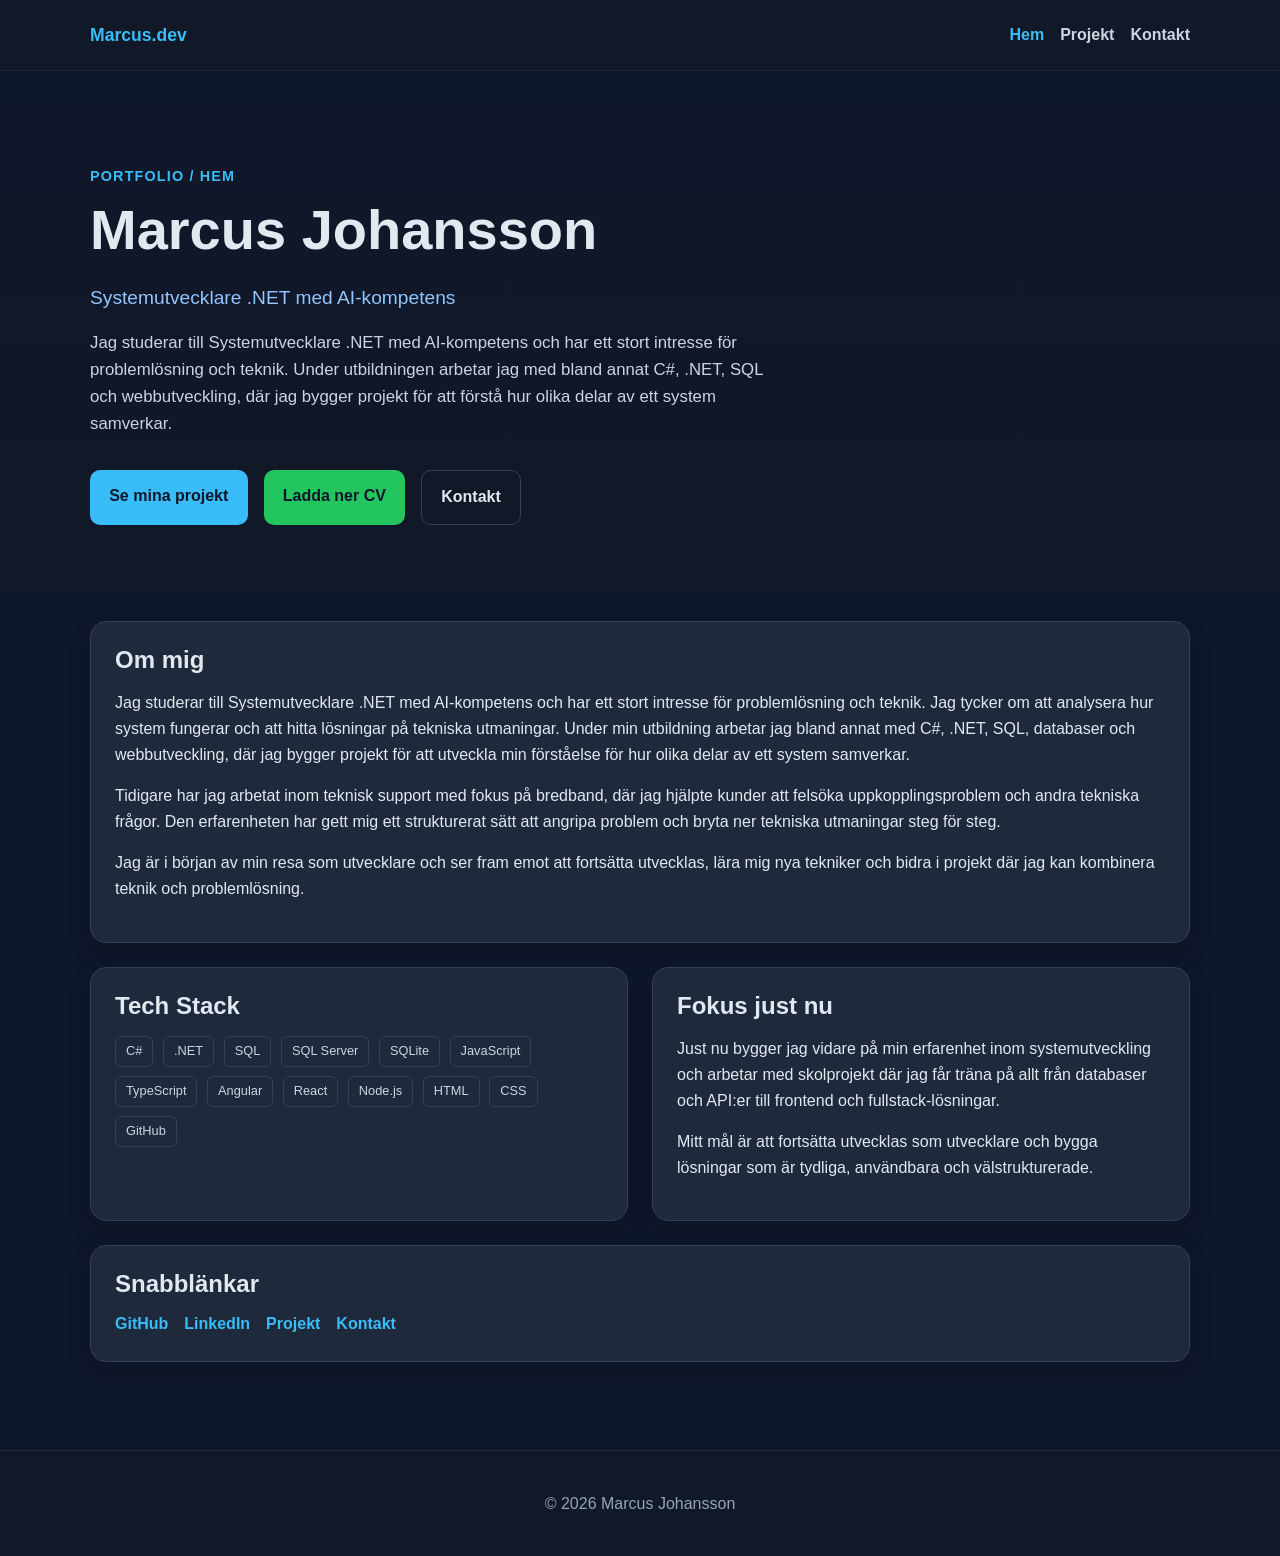
<file: index.html>
<!DOCTYPE html>
<html lang="sv">

<head>
    <meta charset="UTF-8" />
    <meta name="viewport" content="width=device-width, initial-scale=1.0" />
    <title>Marcus Johansson | Portfolio</title>
    <link rel="stylesheet" href="styles.css" />
</head>

<body>
    <nav class="navbar">
        <div class="nav-container">
            <a class="logo" href="index.html">Marcus.dev</a>
            <div class="nav-links">
                <a class="active" href="index.html">Hem</a>
                <a href="projects.html">Projekt</a>
                <a href="contact.html">Kontakt</a>
            </div>
        </div>
    </nav>

    <header class="hero">
        <div class="container">
            <p class="eyebrow">PORTFOLIO / HEM</p>
            <h1>Marcus Johansson</h1>
            <p class="hero-subtitle">Systemutvecklare .NET med AI-kompetens</p>
            <p class="hero-text">
                Jag studerar till Systemutvecklare .NET med AI-kompetens och har ett stort intresse för problemlösning
                och teknik.
                Under utbildningen arbetar jag med bland annat C#, .NET, SQL och webbutveckling, där jag bygger projekt
                för att förstå hur olika delar av ett system samverkar.
            </p>

            <div class="button-group">
                <a class="btn btn-primary" href="projects.html">Se mina projekt</a>
                <a href="Marcus_Johansson_LIA_CV.pdf" download target="_blank" class="btn btn-primary cv-button">
                 Ladda ner CV
                </a>
                <a class="btn btn-secondary" href="contact.html">Kontakt</a>
            </div>
        </div>
    </header>

    <main class="container">
        <section class="card">
            <h2>Om mig</h2>
            <p>
                Jag studerar till Systemutvecklare .NET med AI-kompetens och har ett stort intresse för problemlösning
                och teknik. Jag tycker om att analysera hur system fungerar och att hitta lösningar på tekniska
                utmaningar.

                Under min utbildning arbetar jag bland annat med C#, .NET, SQL, databaser och webbutveckling, där jag
                bygger projekt för att utveckla min förståelse för hur olika delar av ett system samverkar.
            </p>
            <p>
                Tidigare har jag arbetat inom teknisk support med fokus på bredband, där jag hjälpte kunder att felsöka
                uppkopplingsproblem och andra tekniska frågor. Den erfarenheten har gett mig ett strukturerat sätt att
                angripa problem och bryta ner tekniska utmaningar steg för steg.
            </p>
            <p>
                Jag är i början av min resa som utvecklare och ser fram emot att fortsätta utvecklas, lära mig nya
                tekniker och bidra i projekt där jag kan kombinera teknik och problemlösning.
            </p>
        </section>

        <section class="grid-two">
            <article class="card">
                <h2>Tech Stack</h2>
                <ul class="tag-list">
                    <li>C#</li>
                    <li>.NET</li>
                    <li>SQL</li>
                    <li>SQL Server</li>
                    <li>SQLite</li>
                    <li>JavaScript</li>
                    <li>TypeScript</li>
                    <li>Angular</li>
                    <li>React</li>
                    <li>Node.js</li>
                    <li>HTML</li>
                    <li>CSS</li>
                    <li>GitHub</li>
                </ul>
            </article>

            <article class="card">
                <h2>Fokus just nu</h2>
                <p>
                    Just nu bygger jag vidare på min erfarenhet inom systemutveckling och
                    arbetar med skolprojekt där jag får träna på allt från databaser och
                    API:er till frontend och fullstack-lösningar.
                </p>
                <p>
                    Mitt mål är att fortsätta utvecklas som utvecklare och bygga lösningar
                    som är tydliga, användbara och välstrukturerade.
                </p>
            </article>
        </section>

        <section class="card">
            <h2>Snabblänkar</h2>
            <div class="link-list">
                <a href="https://github.com/MAJO89-git" target="_blank" rel="noopener noreferrer">GitHub</a>
                <a href="https://www.linkedin.com/in/marcus-johansson-66557a382/" target="_blank"
                    rel="noopener noreferrer">LinkedIn</a>
                <a href="projects.html">Projekt</a>
                <a href="contact.html">Kontakt</a>
            </div>
        </section>
    </main>

    <footer class="footer">
        <div class="container">
            <p>© 2026 Marcus Johansson</p>
        </div>
    </footer>
</body>

</html>
</file>
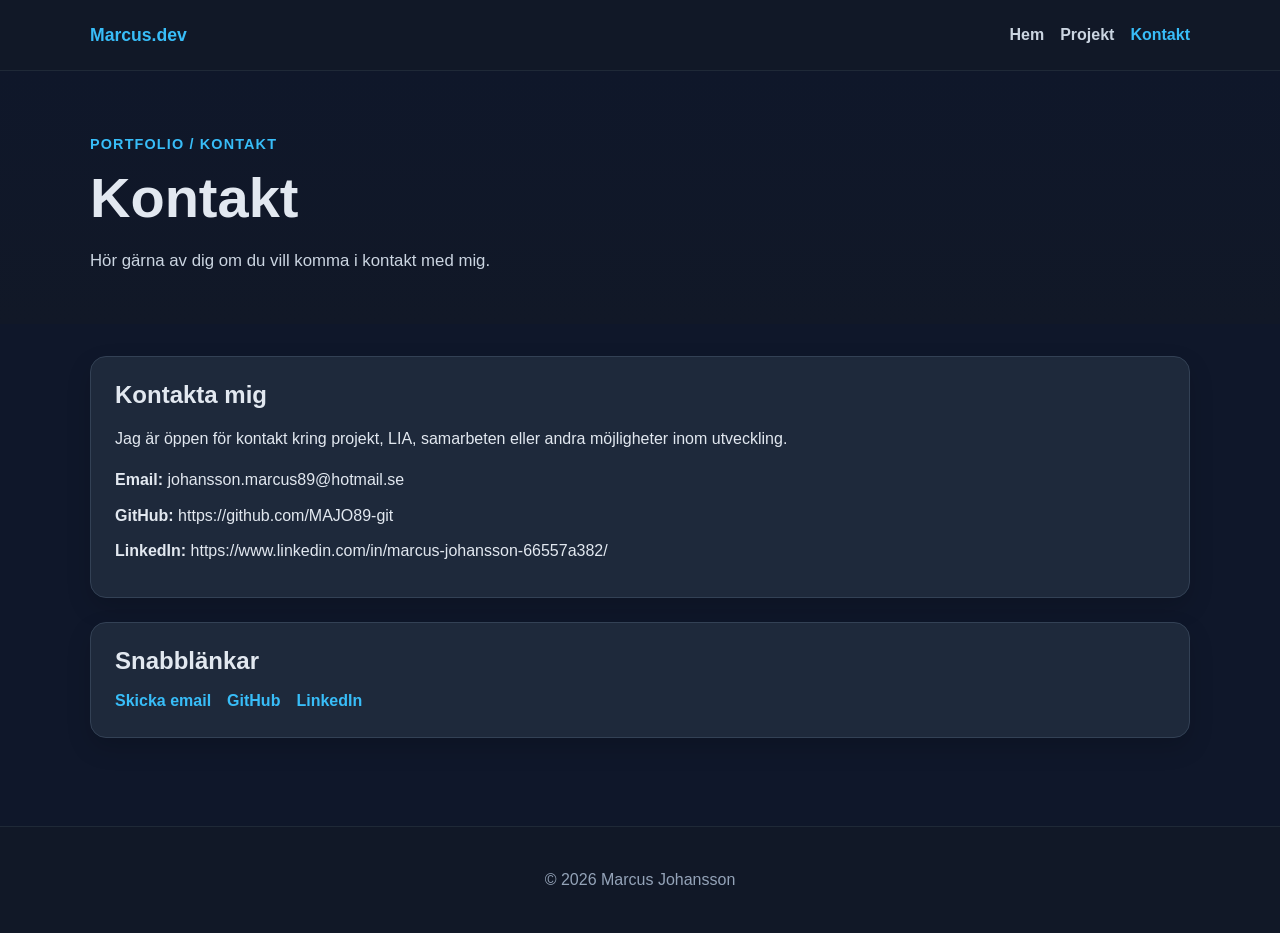
<file: contact.html>
<!DOCTYPE html>
<html lang="sv">
<head>
  <meta charset="UTF-8" />
  <meta name="viewport" content="width=device-width, initial-scale=1.0" />
  <title>Contact | Marcus Johansson</title>
  <link rel="stylesheet" href="styles.css" />
</head>
<body>
  <nav class="navbar">
    <div class="nav-container">
      <a class="logo" href="index.html">Marcus.dev</a>
      <div class="nav-links">
        <a href="index.html">Hem</a>
        <a href="projects.html">Projekt</a>
        <a class="active" href="contact.html">Kontakt</a>
      </div>
    </div>
  </nav>

  <header class="page-header">
    <div class="container">
      <p class="eyebrow">PORTFOLIO / KONTAKT</p>
      <h1>Kontakt</h1>
      <p class="page-intro">
        Hör gärna av dig om du vill komma i kontakt med mig.
      </p>
    </div>
  </header>

  <main class="container">
    <section class="card">
      <h2>Kontakta mig</h2>
      <p>
        Jag är öppen för kontakt kring projekt, LIA, samarbeten eller andra
        möjligheter inom utveckling.
      </p>

      <div class="contact-list">
        <p><strong>Email:</strong> johansson.marcus89@hotmail.se</p>
        <p><strong>GitHub:</strong> https://github.com/MAJO89-git</p>
        <p><strong>LinkedIn:</strong> https://www.linkedin.com/in/marcus-johansson-66557a382/</p>
      </div>
    </section>

    <section class="card">
      <h2>Snabblänkar</h2>
      <div class="link-list">
        <a href="mailto:johansson.marcus89@hotmail.se">Skicka email</a>
        <a href="https://github.com/MAJO89-git" target="_blank" rel="noopener noreferrer">GitHub</a>
        <a href="https://www.linkedin.com/in/marcus-johansson-66557a382/" target="_blank" rel="noopener noreferrer">LinkedIn</a>
      </div>
    </section>
  </main>

  <footer class="footer">
    <div class="container">
      <p>© 2026 Marcus Johansson</p>
    </div>
  </footer>
</body>
</html>
</file>
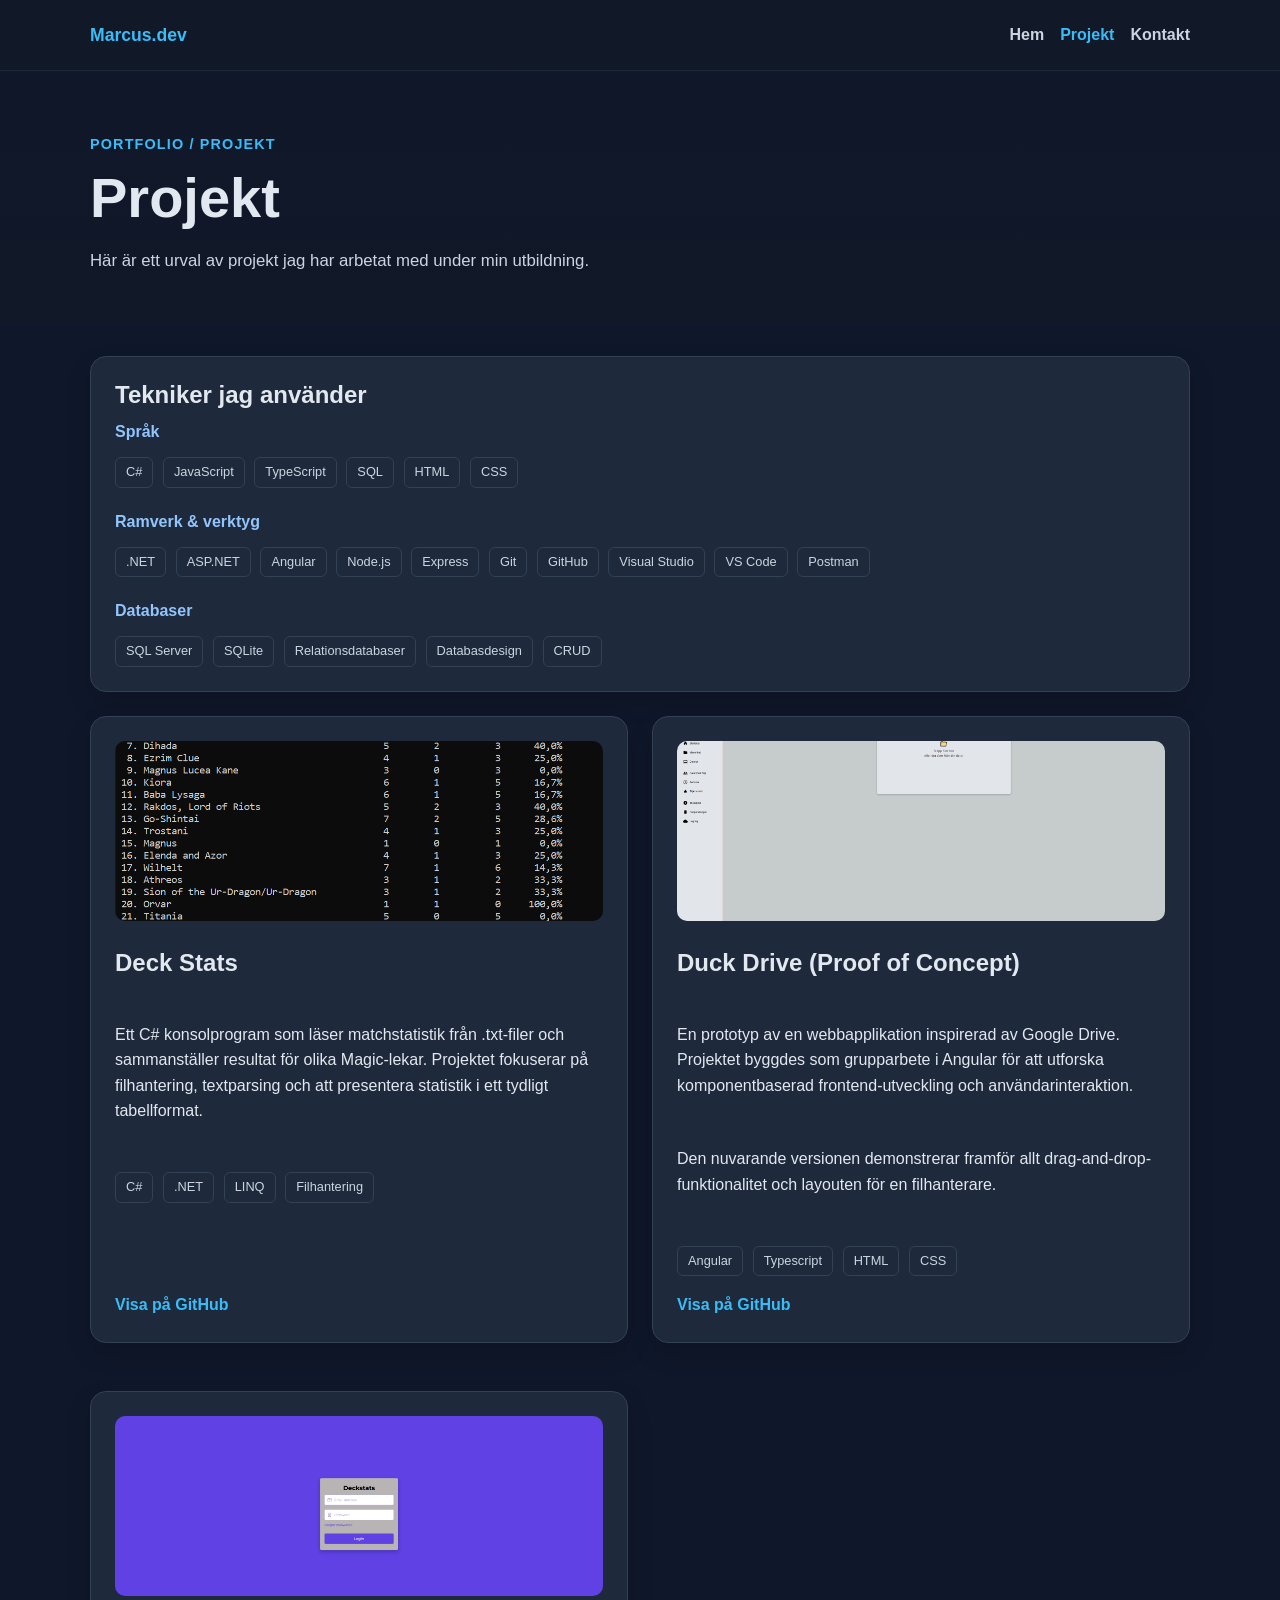
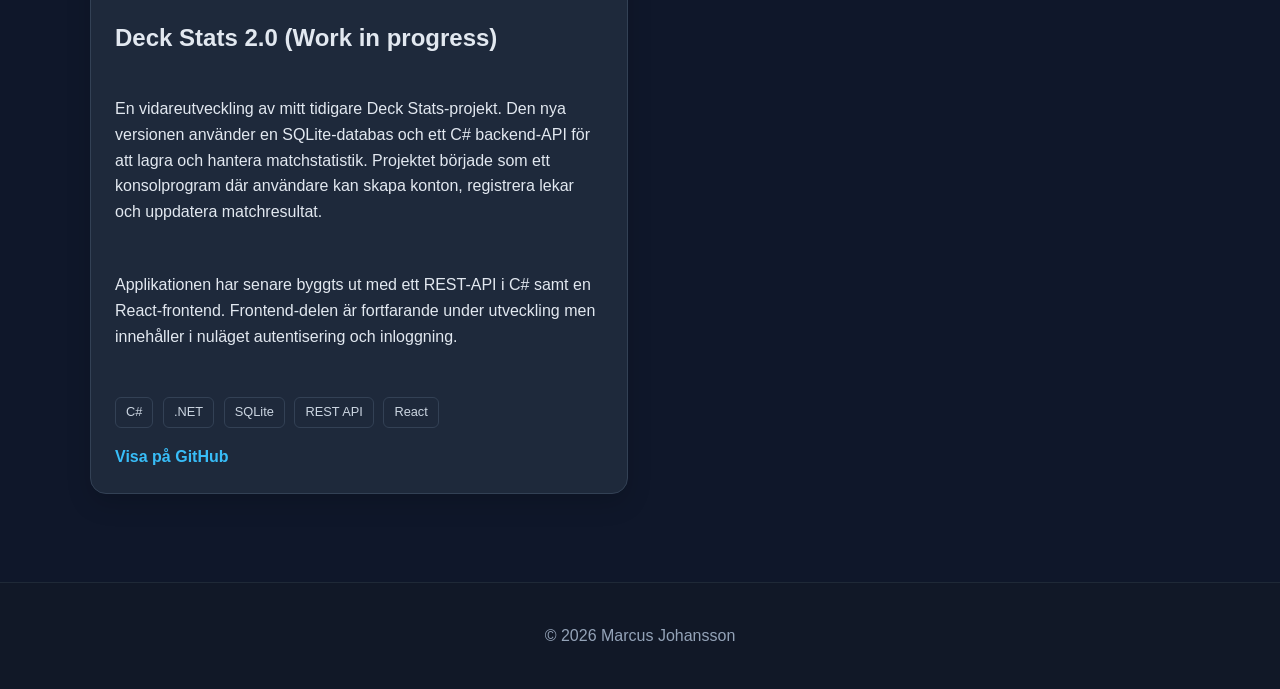
<file: projects.html>
<!DOCTYPE html>
<html lang="sv">

<head>
    <meta charset="UTF-8" />
    <meta name="viewport" content="width=device-width, initial-scale=1.0" />
    <title>Projects | Marcus Johansson</title>
    <link rel="stylesheet" href="styles.css" />
</head>

<body>
    <nav class="navbar">
        <div class="nav-container">
            <a class="logo" href="index.html">Marcus.dev</a>
            <div class="nav-links">
                <a href="index.html">Hem</a>
                <a class="active" href="projects.html">Projekt</a>
                <a href="contact.html">Kontakt</a>
            </div>
        </div>
    </nav>

    <header class="page-header">
        <div class="container">
            <p class="eyebrow">PORTFOLIO / PROJEKT</p>
            <h1>Projekt</h1>
            <p class="page-intro">
                Här är ett urval av projekt jag har arbetat med under min utbildning.
            </p>
        </div>
    </header>

    <main class="container">
        <section class="card">
            <h2>Tekniker jag använder</h2>
            <div class="stack-groups">
                <div>
                    <h3>Språk</h3>
                    <ul class="tag-list">
                        <li>C#</li>
                        <li>JavaScript</li>
                        <li>TypeScript</li>
                        <li>SQL</li>
                        <li>HTML</li>
                        <li>CSS</li>
                    </ul>
                </div>

                <div>
                    <h3>Ramverk & verktyg</h3>
                    <ul class="tag-list">
                        <li>.NET</li>
                        <li>ASP.NET</li>
                        <li>Angular</li>
                        <li>Node.js</li>
                        <li>Express</li>
                        <li>Git</li>
                        <li>GitHub</li>
                        <li>Visual Studio</li>
                        <li>VS Code</li>
                        <li>Postman</li>
                    </ul>
                </div>

                <div>
                    <h3>Databaser</h3>
                    <ul class="tag-list">
                        <li>SQL Server</li>
                        <li>SQLite</li>
                        <li>Relationsdatabaser</li>
                        <li>Databasdesign</li>
                        <li>CRUD</li>
                    </ul>
                </div>
            </div>
        </section>

        <section class="project-grid">
            <article class="card project-card">
                <img src="images/deckstats.png" alt="Deck Stats screenshot" class="project-image">
                <h2>Deck Stats</h2>
                <p>
                    Ett C# konsolprogram som läser matchstatistik från .txt-filer och sammanställer resultat för olika
                    Magic-lekar. Projektet fokuserar på filhantering, textparsing och att presentera statistik i ett
                    tydligt tabellformat.
                </p>
                <ul class="tag-list">
                    <li>C#</li>
                    <li>.NET</li>
                    <li>LINQ</li>
                    <li>Filhantering</li>
                </ul>
                <a class="project-link" href="https://github.com/MAJO89-git/Deck-Stats" target="_blank"
                    rel="noopener noreferrer">Visa på GitHub</a>
            </article>

            <article class="card project-card">
                <img src="images/duckdrive.png" alt="Duck Drive screenshot" class="project-image">
                <h2>Duck Drive (Proof of Concept)</h2>
                <p>
                    En prototyp av en webbapplikation inspirerad av Google Drive. Projektet byggdes som grupparbete i
                    Angular för att utforska komponentbaserad frontend-utveckling och användarinteraktion.
                </p>
                <p>
                    Den nuvarande versionen demonstrerar framför allt drag-and-drop-funktionalitet och layouten för en
                    filhanterare.
                </p>
                <ul class="tag-list">
                    <li>Angular</li>
                    <li>Typescript</li>
                    <li>HTML</li>
                    <li>CSS</li>
                </ul>
                <a class="project-link" href="https://github.com/MAJO89-git/Duck-Drive" target="_blank"
                    rel="noopener noreferrer">Visa på GitHub</a>
            </article>

            <article class="card project-card">
                <img src="images/deckstats2.0.png" alt="Deck Stats 2.0 screenshot" class="project-image">
                <h2>Deck Stats 2.0 (Work in progress)</h2>
                <p>
                    En vidareutveckling av mitt tidigare Deck Stats-projekt. Den nya versionen använder en
                    SQLite-databas och ett C# backend-API för att lagra och hantera matchstatistik.
                    Projektet började som ett konsolprogram där användare kan skapa konton, registrera lekar och
                    uppdatera matchresultat.
                </p>
                <p>
                    Applikationen har senare byggts ut med ett REST-API i C# samt en React-frontend. Frontend-delen är
                    fortfarande under utveckling men innehåller i nuläget autentisering och inloggning.
                </p>
                <ul class="tag-list">
                    <li>C#</li>
                    <li>.NET</li>
                    <li>SQLite</li>
                    <li>REST API</li>
                    <li>React</li>
                </ul>
                <a class="project-link" href="https://github.com/MAJO89-git/Deck-Stats-2.0" target="_blank"
                    rel="noopener noreferrer">Visa på GitHub</a>
            </article>
        </section>
    </main>

    <footer class="footer">
        <div class="container">
            <p>© 2026 Marcus Johansson</p>
        </div>
    </footer>
</body>

</html>
</file>
<file: styles.css>
* {
  box-sizing: border-box;
}

html {
  scroll-behavior: smooth;
}

body {
  margin: 0;
  font-family: Arial, Helvetica, sans-serif;
  background: #0f172a;
  color: #e2e8f0;
  line-height: 1.6;
}

a {
  color: inherit;
}

.container {
  width: min(1100px, 90%);
  margin: 0 auto;
}

.navbar {
  background: #111827;
  border-bottom: 1px solid #1f2937;
  position: sticky;
  top: 0;
  z-index: 100;
}

.nav-container {
  width: min(1100px, 90%);
  margin: 0 auto;
  min-height: 70px;
  display: flex;
  align-items: center;
  justify-content: space-between;
  gap: 1rem;
}

.logo {
  text-decoration: none;
  font-weight: 700;
  font-size: 1.1rem;
  color: #38bdf8;
}

.nav-links {
  display: flex;
  gap: 1rem;
  flex-wrap: wrap;
}

.nav-links a {
  text-decoration: none;
  color: #cbd5e1;
  font-weight: 600;
  transition: color 0.2s ease;
}

.nav-links a:hover,
.nav-links a.active {
  color: #38bdf8;
}

.hero {
  padding: 5rem 0 4rem;
  background: linear-gradient(180deg, #0f172a 0%, #111827 100%);
}

.page-header {
  padding: 3rem 0 2rem;
  background: linear-gradient(180deg, #0f172a 0%, #111827 100%);
}

.eyebrow {
  color: #38bdf8;
  font-size: 0.9rem;
  font-weight: 700;
  letter-spacing: 0.08em;
  margin-bottom: 0.5rem;
}

h1, h2, h3 {
  line-height: 1.2;
  margin-top: 0;
}

h1 {
  font-size: clamp(2.2rem, 5vw, 3.5rem);
  margin-bottom: 0.75rem;
}

h2 {
  font-size: 1.5rem;
  margin-bottom: 0.75rem;
}

h3 {
  font-size: 1rem;
  margin-bottom: 0.6rem;
  color: #93c5fd;
}

.hero-subtitle {
  font-size: 1.2rem;
  color: #93c5fd;
  margin-bottom: 1rem;
}

.hero-text,
.page-intro {
  max-width: 700px;
  color: #cbd5e1;
  font-size: 1.05rem;
}

.button-group {
  display: flex;
  gap: 1rem;
  flex-wrap: wrap;
  margin-top: 2rem;
}

.btn {
  display: inline-block;
  text-decoration: none;
  padding: 0.85rem 1.2rem;
  border-radius: 10px;
  font-weight: 700;
  transition: transform 0.15s ease, opacity 0.15s ease;
}

.btn:hover {
  transform: translateY(-2px);
  opacity: 0.95;
}

.btn-primary {
  background: #38bdf8;
  color: #0f172a;
}

.btn-secondary {
  background: transparent;
  color: #e2e8f0;
  border: 1px solid #334155;
}

.cv-button {
    background-color: #22c55e;
    color: #0f172a;
}

.cv-button:hover {
    background-color: #16a34a;
}

main {
  padding: 2rem 0 4rem;
}

.card {
  background: #1e293b;
  border: 1px solid #334155;
  border-radius: 16px;
  padding: 1.5rem;
  margin-bottom: 1.5rem;
  box-shadow: 0 10px 25px rgba(0, 0, 0, 0.15);
}

.grid-two {
  display: grid;
  grid-template-columns: 1fr 1fr;
  gap: 1.5rem;
}

.project-grid {
  display: grid;
  grid-template-columns: 1fr 1fr;
  gap: 1.5rem;
}

.project-card {
  display: flex;
  flex-direction: column;
  gap: 1rem;
}

.project-link {
  margin-top: auto;
  text-decoration: none;
  font-weight: 700;
  color: #38bdf8;
}

.project-link:hover {
  text-decoration: underline;
}

.tag-list {
  list-style: none;
  padding: 0;
  margin: 1rem 0 0;
  display: flex;
  flex-wrap: wrap;
  gap: 0.6rem;
}

.tag-list li {
  background: #0f172a;
  color: #cbd5e1;
  border: 1px solid #334155;
  padding: 0.45rem 0.75rem;
  border-radius: 999px;
  font-size: 0.9rem;
}

.link-list {
  display: flex;
  flex-wrap: wrap;
  gap: 1rem;
}

.link-list a {
  text-decoration: none;
  color: #38bdf8;
  font-weight: 700;
}

.link-list a:hover {
  text-decoration: underline;
}

.stack-groups {
  display: grid;
  gap: 1.5rem;
}

.contact-list p {
  margin: 0.6rem 0;
}

.footer {
  border-top: 1px solid #1f2937;
  padding: 1.5rem 0;
  background: #111827;
  color: #94a3b8;
  text-align: center;
}

@media (max-width: 800px) {
  .grid-two,
  .project-grid {
    grid-template-columns: 1fr;
  }

  .nav-container {
    flex-direction: column;
    justify-content: center;
    padding: 1rem 0;
  }

  .nav-links {
    justify-content: center;
  }
}

@media (max-width: 500px) {
  .card {
    padding: 1.2rem;
  }

  .btn {
    width: 100%;
    text-align: center;
  }

  .button-group {
    flex-direction: column;
  }
}

.project-card {
    transition: transform 0.2s ease, box-shadow 0.2s ease;
}

.project-card:hover {
    transform: translateY(-6px);
    box-shadow: 0 10px 25px rgba(0,0,0,0.2);
}

.tag-list li {
    background: #1e293b;
    border: 1px solid #334155;
    padding: 4px 10px;
    border-radius: 6px;
    font-size: 0.8rem;
}

.project-image {
    width: 100%;
    height: 180px;
    object-fit: cover;
    border-radius: 10px;
    margin-bottom: 12px;
}
</file>
